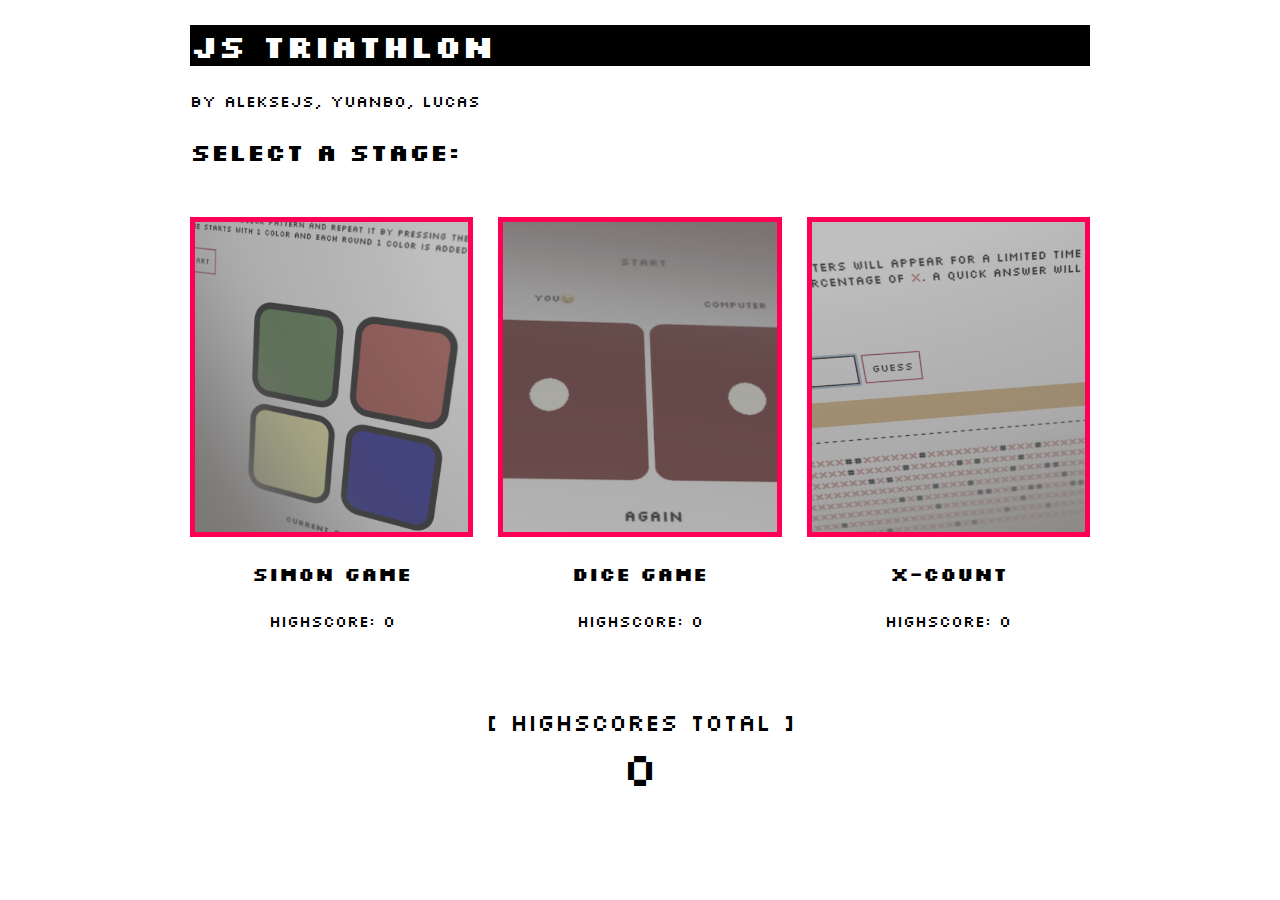
<file: index.html>
<!DOCTYPE html>
<html lang="en">
<head>
    <meta charset="UTF-8">
    <meta http-equiv="X-UA-Compatible" content="IE=edge">
    <meta name="viewport" content="width=device-width, initial-scale=1.0">
    <title>JS Triathlon</title>
    <link rel="stylesheet" href="./global.css">
    <link rel="stylesheet" href="./homepage.css">
</head>
<body>

    <div id="main-container">

        <h1>JS Triathlon</h1>

        <p>by Aleksejs, Yuanbo, Lucas</p>

        <h2>Select a stage:</h2>

        <div id="stages">
            <div>
                <a href="./stage1/"><div class="img-wrapper"><img src="./img/stage1.png" /></div></a>
                <h3>Simon Game</h3>
                <p>highscore: <span id="simon-highscore">0</span></p>
            </div>
            <div>
                <a href="./stage2/"><div class="img-wrapper"><img src="./img/stage2.png" /></div></a>
                <h3>Dice Game</h3>
                <p>highscore: <span id="dice-highscore">0</span></p>
            </div>
            <div>
                <a href="./stage3/"><div class="img-wrapper"><img src="./img/stage3.png" /></div></a>
                <h3>X-Count</h3>
                <p>highscore: <span id="xcount-highscore">0</span></p>
            </div>
        </div>

        <div id="score">
            <p>[ Highscores total ]<br />
            <span id="total-highscore">0</span></p>
        </div>

    </div>

    <script src="./homepage.js"></script>

</body>
</html>
</file>
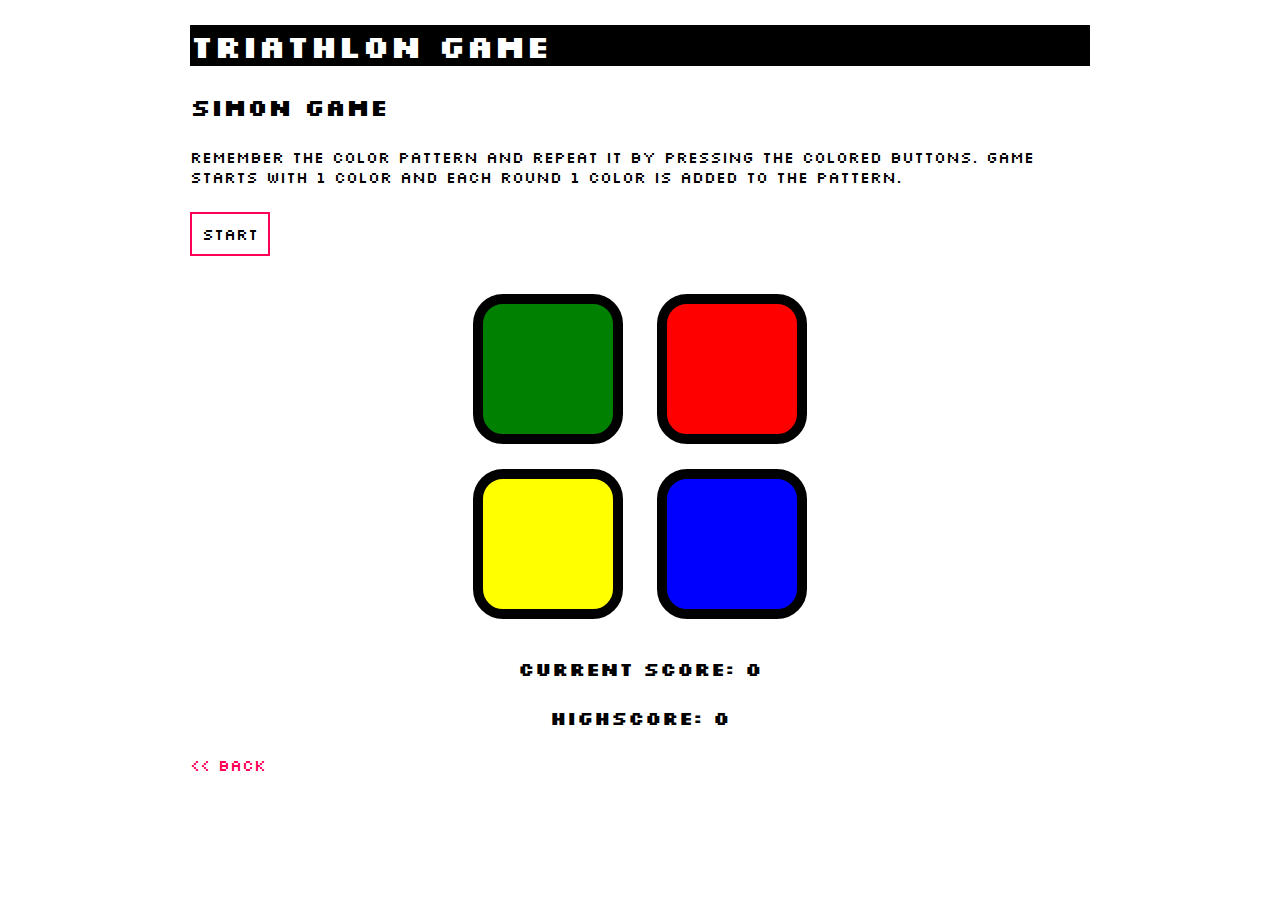
<file: stage1/index.html>
<!-- Aleksey's game -->
<!DOCTYPE html>
<html lang="en">
  <head>
    <meta charset="UTF-8" />
    <meta http-equiv="X-UA-Compatible" content="IE=edge" />
    <meta name="viewport" content="width=device-width, initial-scale=1.0" />
    <title>Simon Game</title>
    <link rel="shortcut icon" href="#">
    <link rel="stylesheet" href="../global.css" />
    <link rel="stylesheet" href="stage1.css" />
    <script src="https://ajax.googleapis.com/ajax/libs/jquery/3.5.1/jquery.min.js"></script>
  </head>
  <body>
    <div id="main-container" class="container">
      <h1 id="level-title">TRIATHLON GAME</h1>
      <h2>SIMON GAME</h2>
      <p>REMEMBER THE COLOR PATTERN AND REPEAT IT BY PRESSING THE COLORED BUTTONS. GAME STARTS WITH 1 COLOR AND EACH ROUND 1 COLOR IS ADDED TO THE PATTERN.</p>
      <button id="start">Start</button>
      <h2 id="gameOver">GAME OVER! PRESS "START" TO PLAY AGAIN</h2>
      <div class="game">
        
        <div class="row first">
          <input type="button" id="green" class="btn green" disabled></input>
          <input type="button" id="red" class="btn red" disabled></input>
        </div>

        <div class="row second">
          <input type="button" id="yellow" class="btn yellow" disabled></input>
          <input type="button" id="blue" class="btn blue" disabled></input>
        </div>
      </div>
      <div class="scores">
        <h3>CURRENT SCORE: <span id="scoreSimon">0</span></h3>
        <h3>HIGHSCORE: <span id="highscoreSimon">0</span></h2>
      </div>
      <div id="back"><a href="../">back</a></div>
    </div>

    <script src="./stage1.js"></script>
  </body>
</html>
</file>
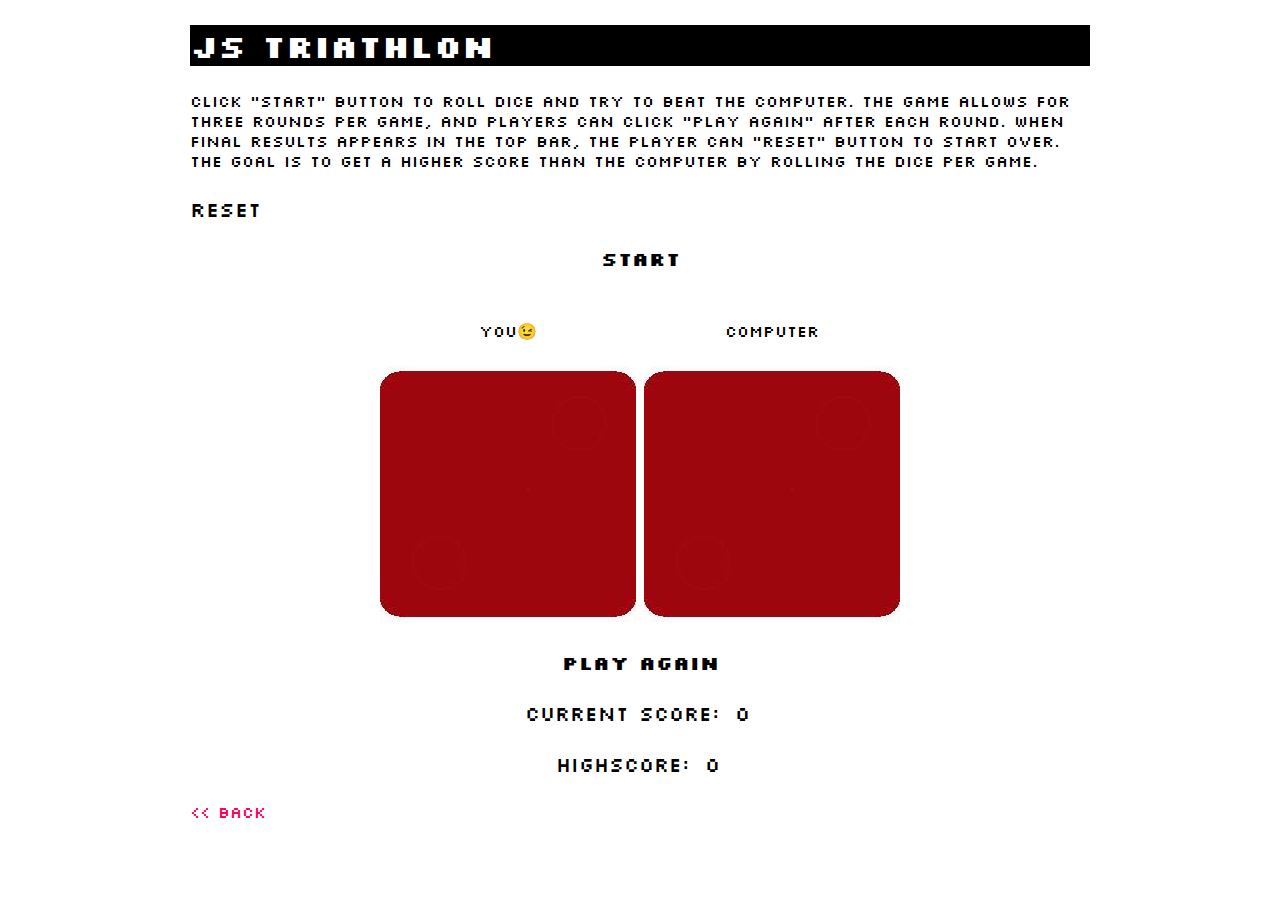
<file: stage2/index.html>
<!-- Yuanbo's game -->
<!DOCTYPE html>
<html lang="en">
<head>
    <meta charset="UTF-8">
    <meta http-equiv="X-UA-Compatible" content="IE=edge">
    <meta name="viewport" content="width=device-width, initial-scale=1.0">
    <title>JS Triathlon | Dice Game</title>
    <link rel="stylesheet" href="../global.css">
    <link rel="stylesheet" href="./stage2.css">
</head>
<body>

    <div id="main-container">

        <h1>JS Triathlon</h1>

        <p>Click "start" button to roll dice and try to beat the computer. The game allows for three rounds per game, 
          and players can click "play again" after each round. When final results appears in the top bar, the player 
          can "reset" button to start over. The goal is to get a higher score than the computer by rolling the dice per game.</p>

        <div id="game">

            <div class="container">
            <div id="reset"><p>Reset</p></div>
                <div class="start"><h3>Start</h3></div>

                <div class="dice">
                  <p>You😉</p>
                  <img class="img1" src="images/dice0.jpg" />
                </div>

                <div class="dice">
                  <p>Computer</p>
                  <img class="img2" src="images/dice0.jpg" />
                </div>
                <div class="again"><h3>Play Again</h3></div>
              </div>

            <div id="game-scores">
                <p>Current Score: <span id="game-current-score">0</span></p>
                <p>Highscore: <span id="game-highscore">0</span</p>
            </div>

        </div>

        <div id="back"><a href="../">back</a></div>

    </div>

    <script src="stage2.js"> </script>

</body>
</html>
</file>
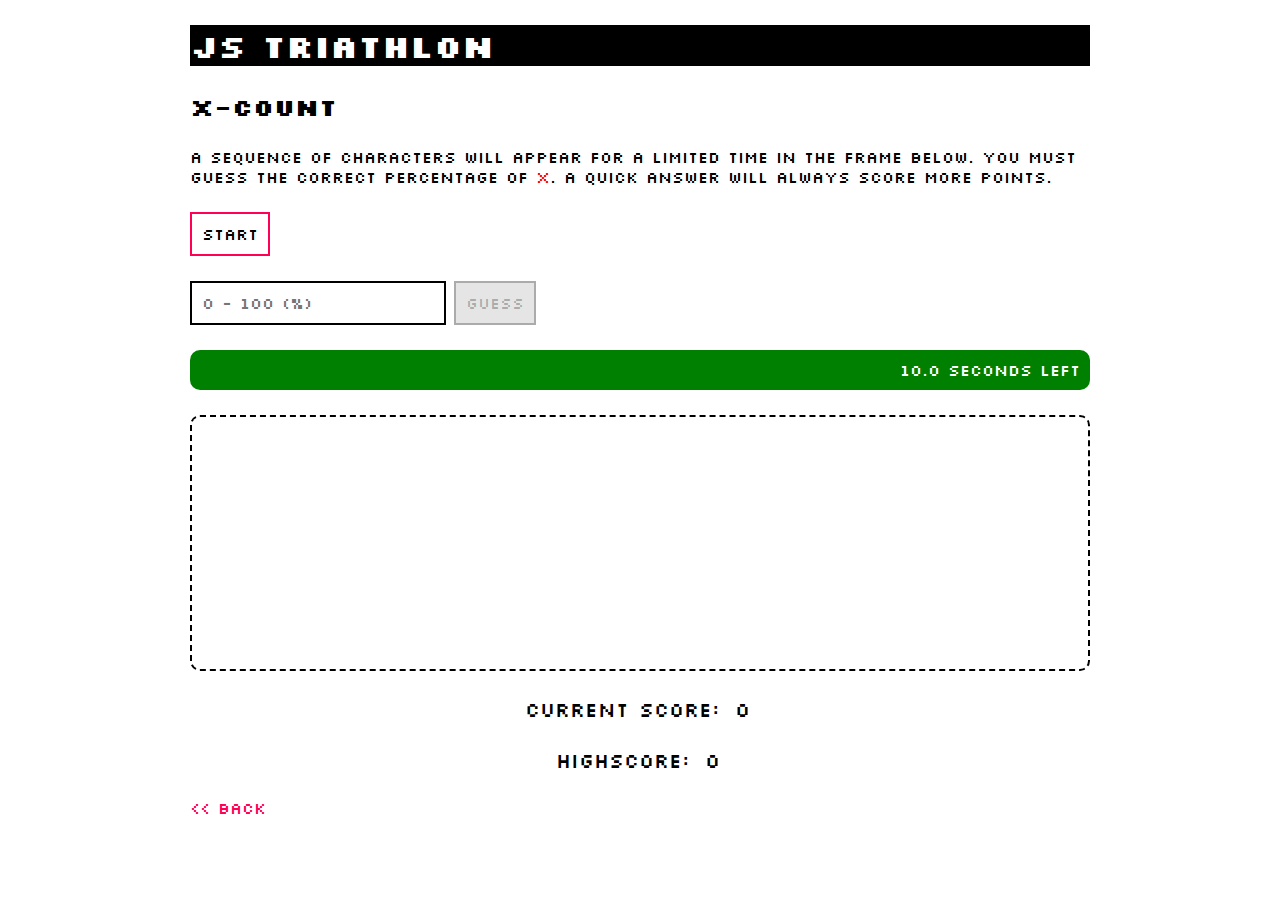
<file: stage3/index.html>
<!-- Lucas' game -->
<!DOCTYPE html>
<html lang="en">
<head>
    <meta charset="UTF-8">
    <meta http-equiv="X-UA-Compatible" content="IE=edge">
    <meta name="viewport" content="width=device-width, initial-scale=1.0">
    <title>JS Triathlon | X-Count</title>
    <link rel="stylesheet" href="../global.css">
    <link rel="stylesheet" href="./stage3.css">
</head>
<body>

    <div id="main-container">

        <h1>JS Triathlon</h1>

        <h2>X-Count</h2>

        <div id="game">

            <p>A sequence of characters will appear for a limited time in the frame below. You must guess the correct percentage of <span class="x">X</span>. A quick answer will always score more points.</p>

            <button id="start">Start</button>

            <form onSubmit="return false;">
                <input id="answer" type="text" placeholder="0 - 100 (%)" />
                <button id="submit">Guess</button>
            </form>

            <div id="timer-container" class="timer-green"><span id="sequence-timer"></span> seconds left</div>

            <div id="sequence-grid"></div>

            <div id="game-scores">
                <p>Current Score: <span id="game-current-score">0</span></p>
                <p>Highscore: <span id="game-highscore">0</span</p>
            </div>

        </div>

        <div id="back"><a href="../">back</a></div>

    </div>

    <script src="./stage3.js"></script>

</body>
</html>
</file>
<file: global.css>
@import url('https://fonts.googleapis.com/css2?family=Silkscreen&display=swap');

* {
    box-sizing: border-box;
    margin: 0;
    padding: 0;
}

body {
    font-family: 'Silkscreen', monospace;
    font-size: 16px;
    margin: 0 25px;
}

/* smaller font on small windows */
@media only screen and (max-width: 900px) {
    body {
        font-size: 12px;
    }
}

/* paragraphs */
p {
    margin: 25px auto;
}

/* links */
a {
    color: hsl(340, 100%, 50%);
    text-decoration: none;
}

a:hover {
    border-bottom: 2px dashed hsl(340, 100%, 50%);
}

/* headings */
h1, h2, h3 {
    margin: 25px auto;
}

h1 {
    background: black;
    color: white;
}

/* various elements */
button,
input {
    background: white;
    font-family: 'Silkscreen', monospace;
    font-size: 1em;
    margin: 0 auto 25px auto;
    padding: 10px;
    max-width: 256px;
}

button {
    border: 2px solid hsl(340, 100%, 50%);
    cursor: pointer;
}

button:hover {
    background: hsla(340, 100%, 50%, .25);
}

button:disabled,
button[disabled] {
  border: 2px solid hsla(0, 0%, 0%, .25);
  background: hsla(0, 0%, 0%, .1);
  color: hsla(0, 0%, 0%, .25);
}

input {
    border: 2px solid black;
}

/* wrapper */
#main-container {
    max-width: 900px;
    margin: 0 auto;
}

/* the scores displayed near the bottom of each game */
#game-scores {
    font-size: 1.25em;
    text-align: center;
}

#game-scores p span {
    padding: 5px;
}

/* the back to homepage button at the bottom of each game */
#back {
    margin: 25px 0;
}

#back a::before {
    content: '<< ';
}
</file>
<file: homepage.css>
#stages {
    display: grid;
    gap: 25px;
    grid-template-columns: 1fr 1fr 1fr;
    margin: 25px auto;
    text-align: center;
}

@media only screen and (max-width: 900px) {
    #stages {
        grid-template-columns: 1fr;
    }
}

#stages .img-wrapper {
    border: 5px solid hsl(340, 100%, 50%);
    height: 320px;
    margin: 25px auto;
    overflow: hidden;
    transition: box-shadow .5s ease;
}

#stages .img-wrapper:hover {
    box-shadow:
        0 10px 0px hsl(340, 100%, 50%),
        0 -10px 0px hsl(340, 100%, 50%);
}

#stages .img-wrapper img {
    filter: saturate(.5) contrast(.5);
    height: 100%;
    object-fit: cover;
    transition: transform .5s ease, filter .5s ease;
    width: 100%;
}

#stages .img-wrapper:hover img {
    filter: saturate(1) contrast(1);
    transform: scale(1.2);
}

#score {
    font-size: 1.5em;
    margin: 50px auto;
    text-align: center;
}

#score #total-highscore {
    font-size: 2em;
}
</file>
<file: stage1/stage1.css>
.btn {
  margin: 1vw;
  display: inline-block;
  /* height: 200px;
  width: 200px; */
  height: 10vw;
  width: 10vw;
  min-width: 150px;
  min-height: 150px;
  border: 10px solid black;
  border-radius: 20%;
}

.game-over {
  background-color: red;
  opacity: 0.8;
}

.red {
  background-color: red;
}

.green {
  background-color: green;
}

.blue {
  background-color: blue;
}

.yellow {
  background-color: yellow;
}

.pressed {
  box-shadow: 0 0 20px white;
  background-color: grey;
}

#back a::before {
  content: "<< ";
}

.game,
h3 {
  text-align: center;
}

#start {
  display: inline-block;
}

#gameOver {
  margin: 0;
  margin-left: 1vw;
  text-align: center;
  font-size: 1.5vw;
  display: none;
}

@media only screen and (max-width: 1285px) {
  #gameOver {
    font-size: 19px;
    margin-bottom: 5%;
  }
}

@media only screen and (max-width: 400px) {
  .btn {
    min-width: 120px;
    min-height: 120px;    
  }
}
</file>
<file: stage3/stage3.css>
#sequence-grid {
    border: 2px dashed black;
    border-radius: 10px;
    margin: 25px auto;
    min-height: 256px;
    overflow-wrap: break-word;
    padding: 25px;
}

#sequence-grid p {
    margin: 0;
}

.x {
    color: red;
}

#timer-container {
    border-radius: 10px;
    padding: 10px;
    text-align: right;
    transition: background 1s ease-out, color 1s ease-out;
}

.timer-green {
    background: green;
    color: white;
}

.timer-orange {
    background: orange;
    color: white;
}

.timer-red {
    background: red;
    color: white;
}

.highlight {
    color: blue;
    font-size: 1.5rem;
}
</file>
<file: stage2/stage2.css>
.container {
  text-align: center;
}

.dice {
  text-align: center;
  display: inline-block;
}

#reset{
  text-align: left;
  font-size: 1.3rem;
  font-weight: 500;
 
}
</file>
